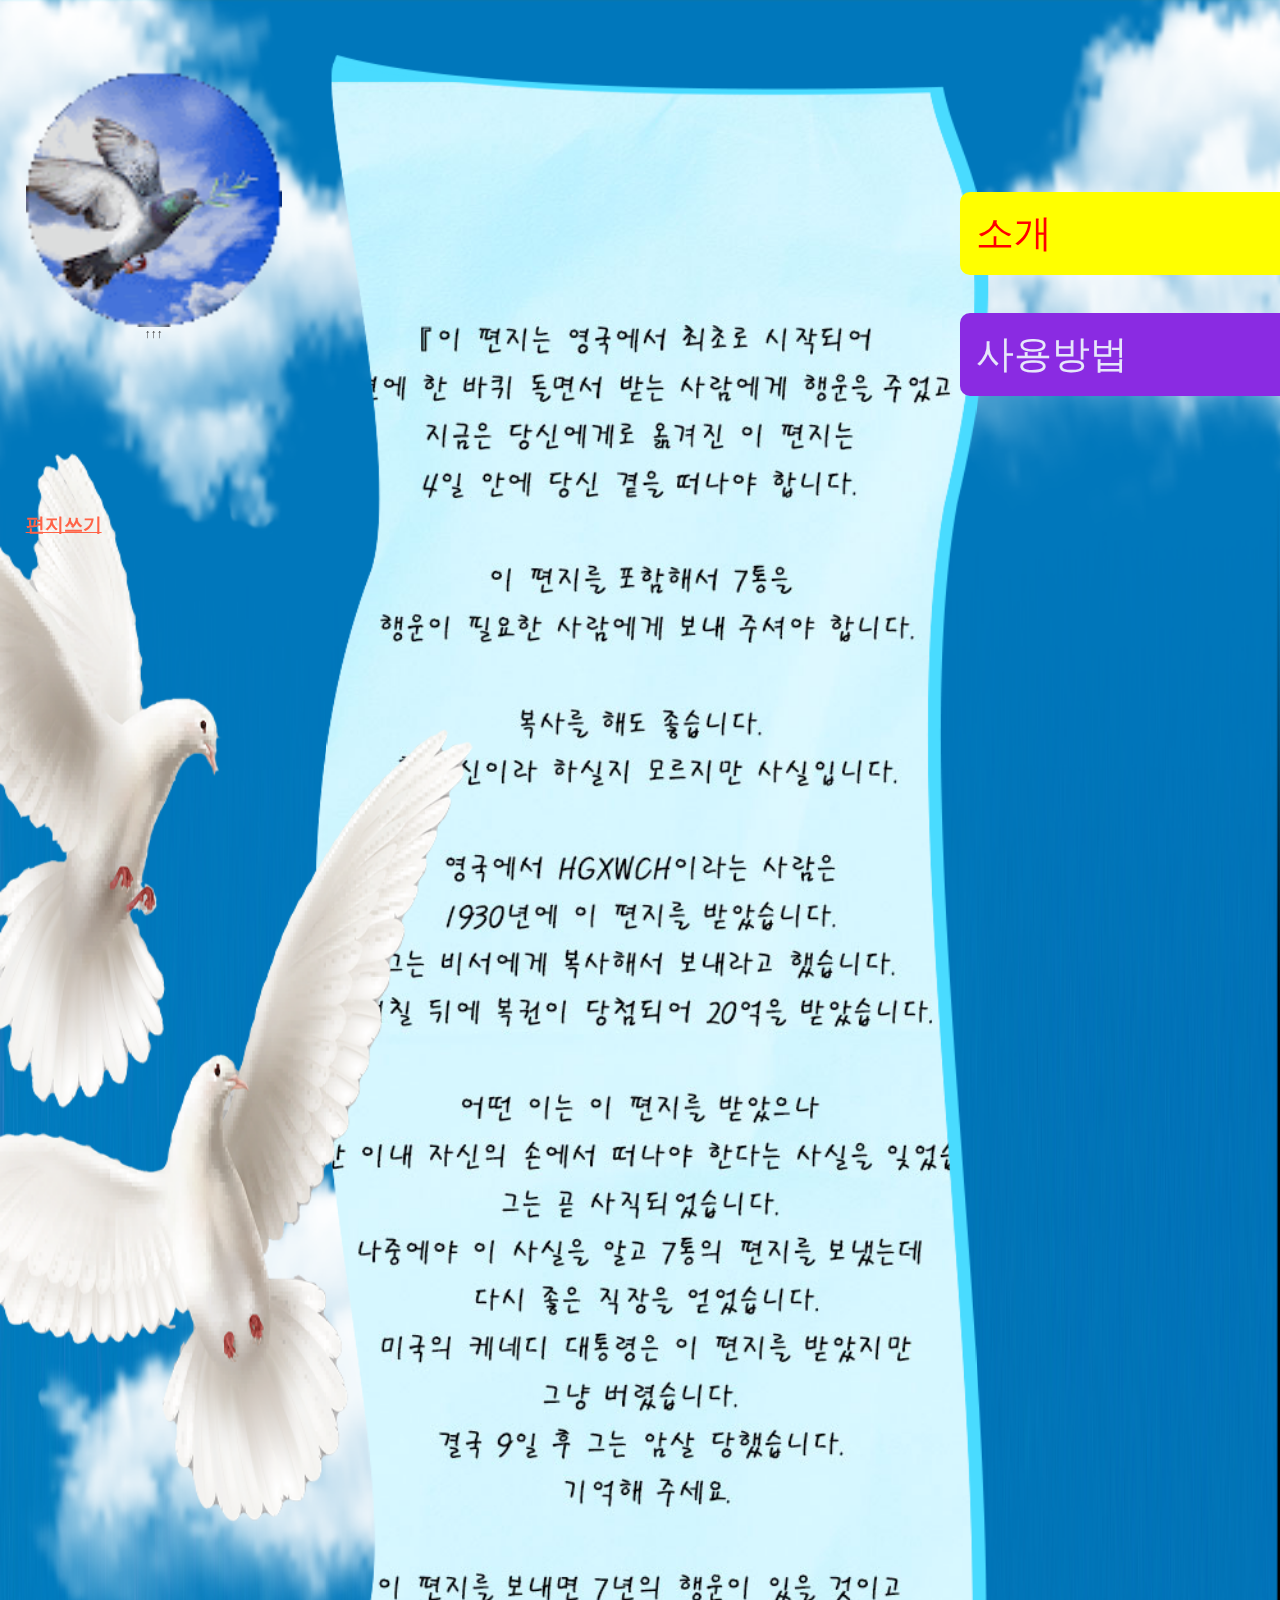
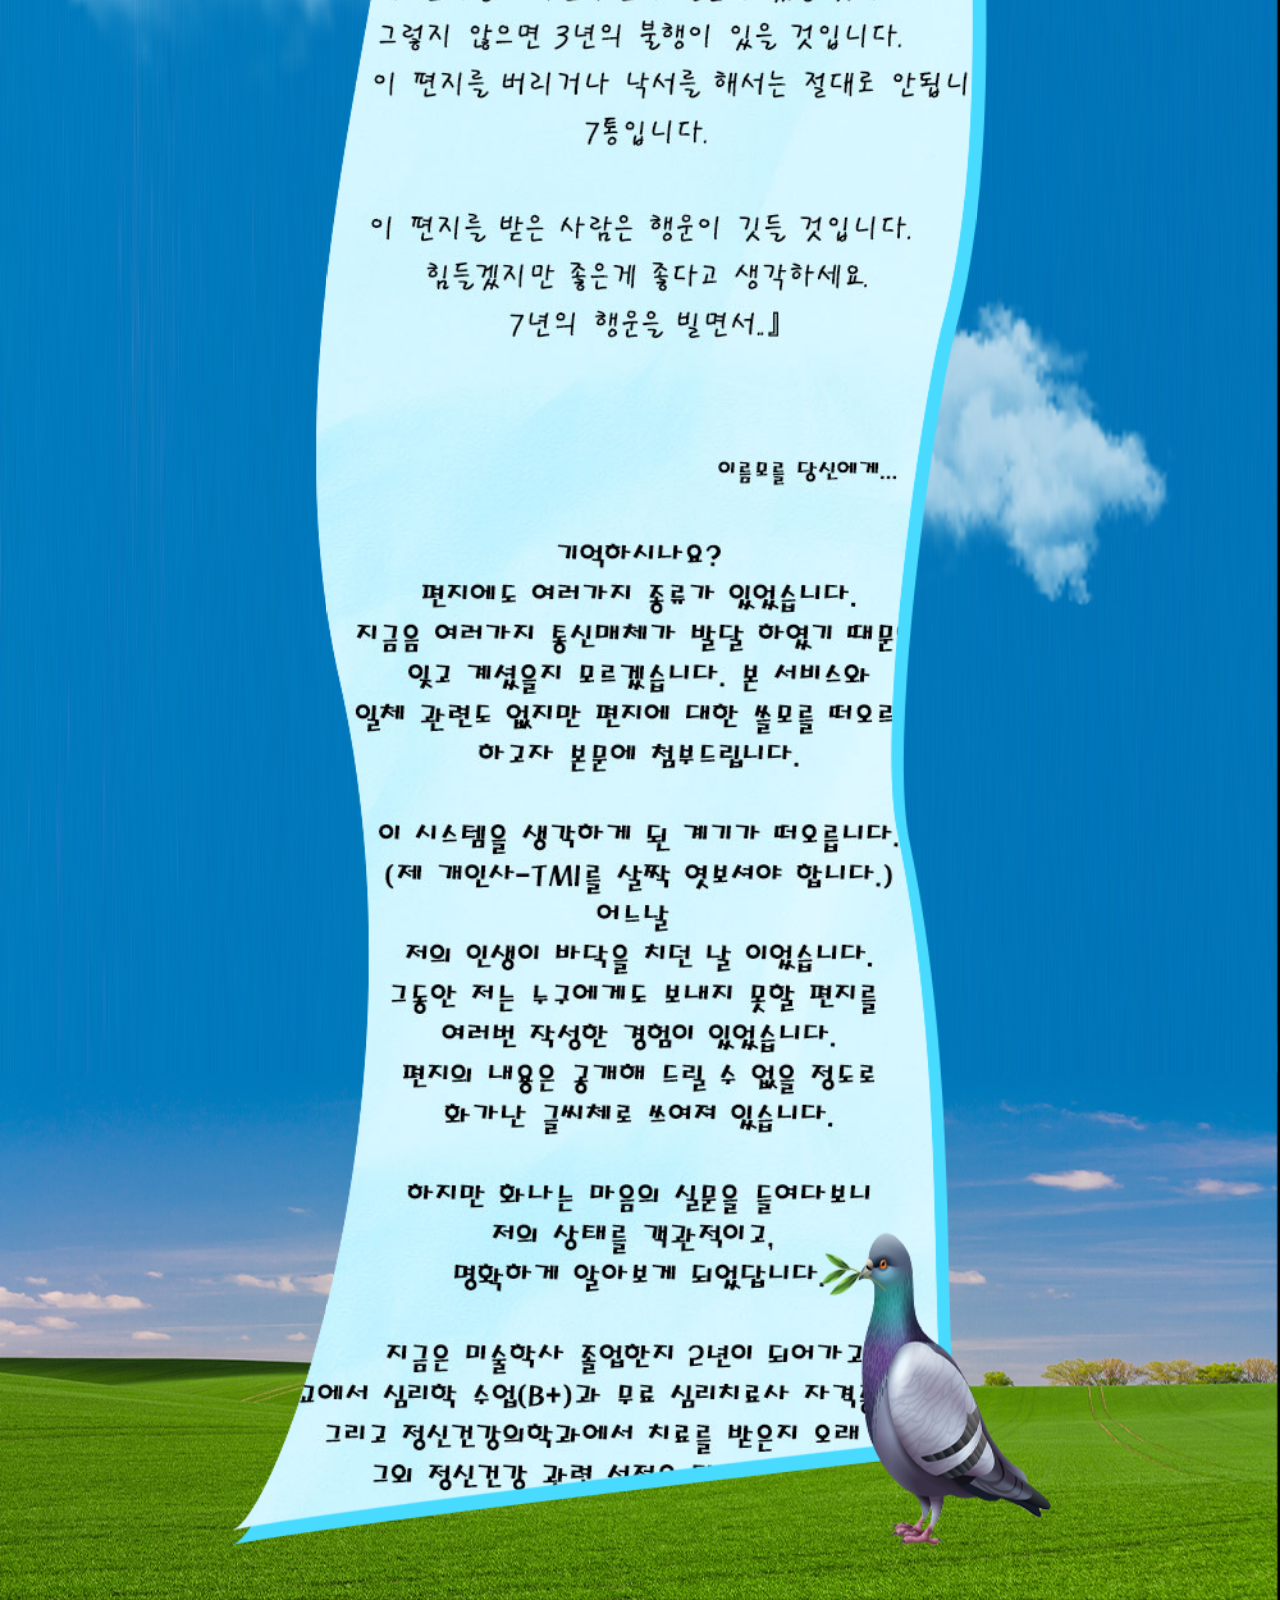
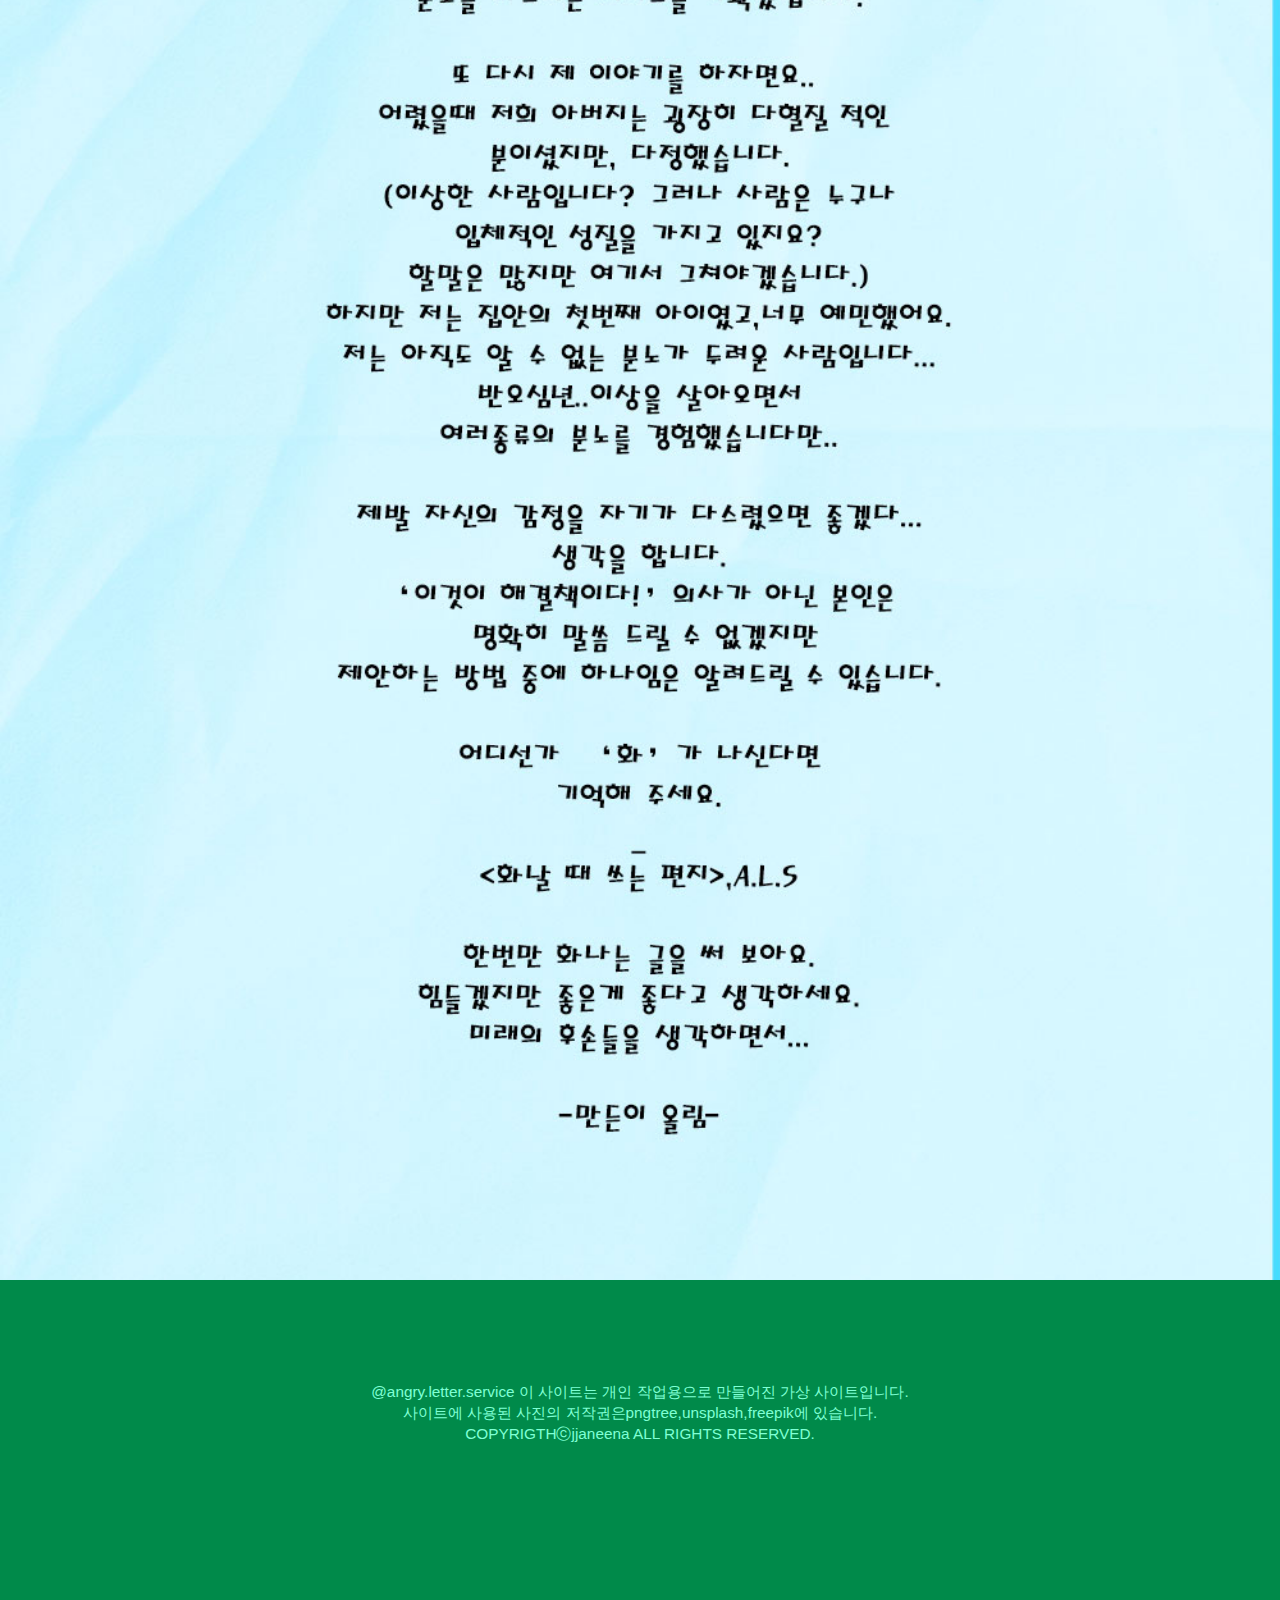
<file: index.html>
<!DOCTYPE html>
<html lang="ko">
    <head>
        <meta charset="UTF-8">
        <meta http-equiv="X-UA-Compatible" content="IE=edge">
        <meta name="viewport" content="width=device-width, initial-scale=1.0">
        <title>angry letter service</title>
        <link rel="stylesheet" href="reset.css">
        <link rel="stylesheet" href="style_mo.css">
        <script src="jquery-3.6.0.min.js"></script>
        <!-- <script src="script.js"></script> -->
            <script>
                $(function(){
 
            $('.send').eq(1).click(function(){
            
            $('.pop img').animate({left:'80%',opacity:0,},'fast').animate({left:0,opacity:1},2000,function(){alert('어디론가 사라짐!')});

            });  
            $('.tit3').click(function(){
                $('#modal').fadeIn();}
                );
                
                
                $('.close').click(function(){
                    $('#modal').fadeOut();
                });
        
            });    
            $('.tab' ).click( function() {
                    $(this).toggleClass( 'on' );
                });
                
            </script>

</head>
<body>
    <div class="blind"><a href="#container">본문내용바로가기</a></div>
    <header id="container"> 
        <h1><a href="#container"><img src="logo.gif" alt="als로고">↑↑↑</a></h1>
        <div>
            <nav>
                <a href="index.html" class="tab on">소개</a>
                <a href="index2.html" class="tab ">사용방법</a>
            </nav>
            <a href="#" class="tit3">편지쓰기</a>
        </div>
    </header>
    <section class="intro con on"><h2 class="blind">소개</h2>
            <div>
                <img src="als_mo2_2.png" alt>
                <div class="bg">
                    <img src="als_mo.jpg" alt>
                </div>
            </div>
        </section>
        <!-- <section id="explain"
            class="explain con"><h2 class="blind">설명서</h2>
            <ul class="ex-con">
                <li>1. 분노하신 상태 그대로 이 사이트를 찾아오세요.<br</li>
                <li>2.<strong>편지쓰기</strong> 버튼을 눌러주세요.</li>
                <li>3.누군가에게 하고 싶은 말을 편지 쓰듯이 써주세요.</li>
                <li>4.편지를 보내세요!</li>
                <li>5.끝났습니다.</li>
                <li><em>*이 사이트에 기록되는 내용은 어느 곳에도 저장되지 않습니다.<br>~다양한 방법으로 자신의 마음을 마주해 보시길 바랍니다~</em></li>                  
            </ul>
            - <div><img src="als_mo3.jpg" alt></div> -->
            <!-- </section> -->
            <section id="modal"><h2 class="blind">편지쓰기</h2>
                <div class="pop">
                    <div class="head">
                        <h3>편지쓰기</h3>
                        <button class="close">X</button>
                    </div>
                    <form>
                        <fieldset>
                            <legend><input tyoe="txet">님에게...</legend>
                            <p><textarea style="resize: none;" id="letter" cols="60" rows="200" placeholder="여기에 작성하세요.*내용은 저장되지 않습니다." ></textarea>
                                <input class="send" type="reset" value="보내기">    
                            </p>
                            <p class="send"><input type="reset" value="보내기">
                            </p>
                        </fieldset>
                    </form>
                    <div>
                        <img src="logo.gif" alt>
                    </div>
                </div>                      
            </section>
            <footer>
                <small>
                    @angry.letter.service 이 사이트는 개인 작업용으로 만들어진 가상 사이트입니다.<br>
                    사이트에 사용된 사진의 저작권은pngtree,unsplash,freepik에 있습니다.<br>
                    COPYRIGTHⓒjjaneena ALL RIGHTS RESERVED.
                </small>
            </footer>
                <script>
               
                    </script>
        </body>
        </html>
</file>
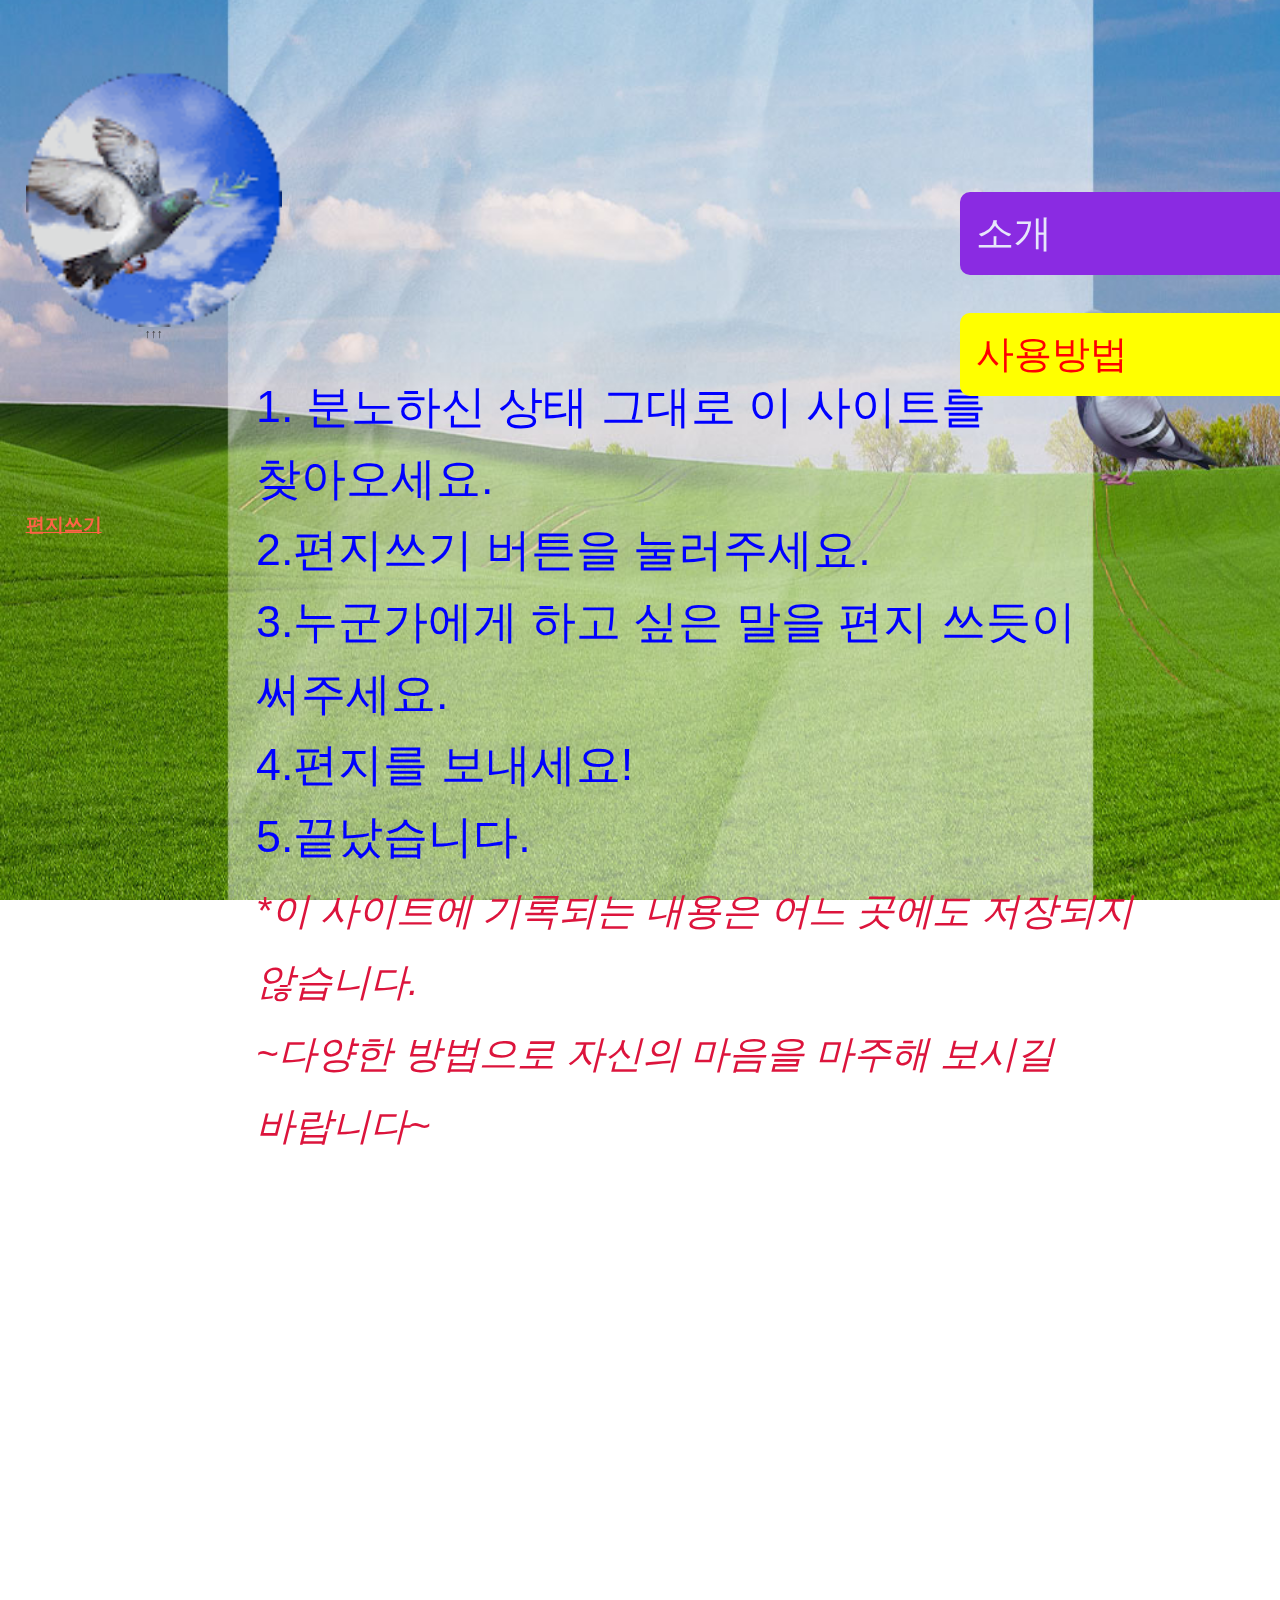
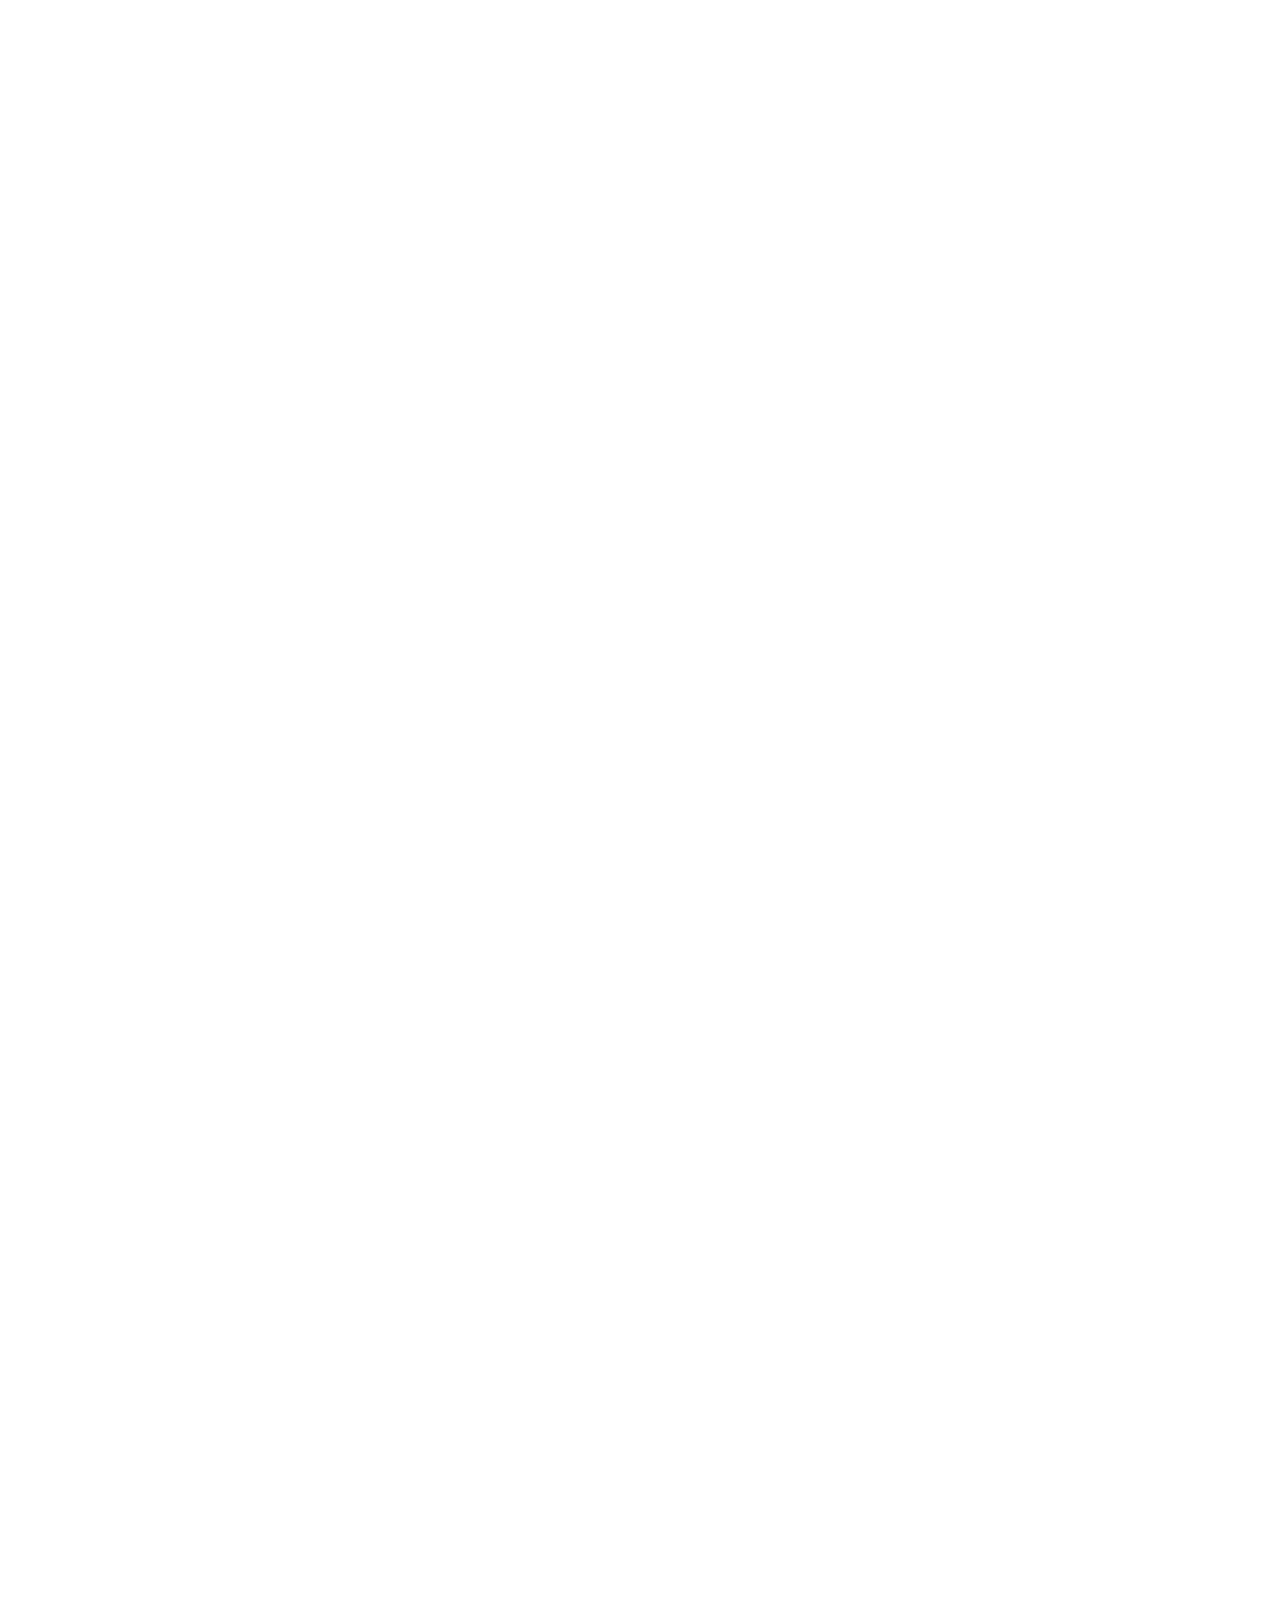
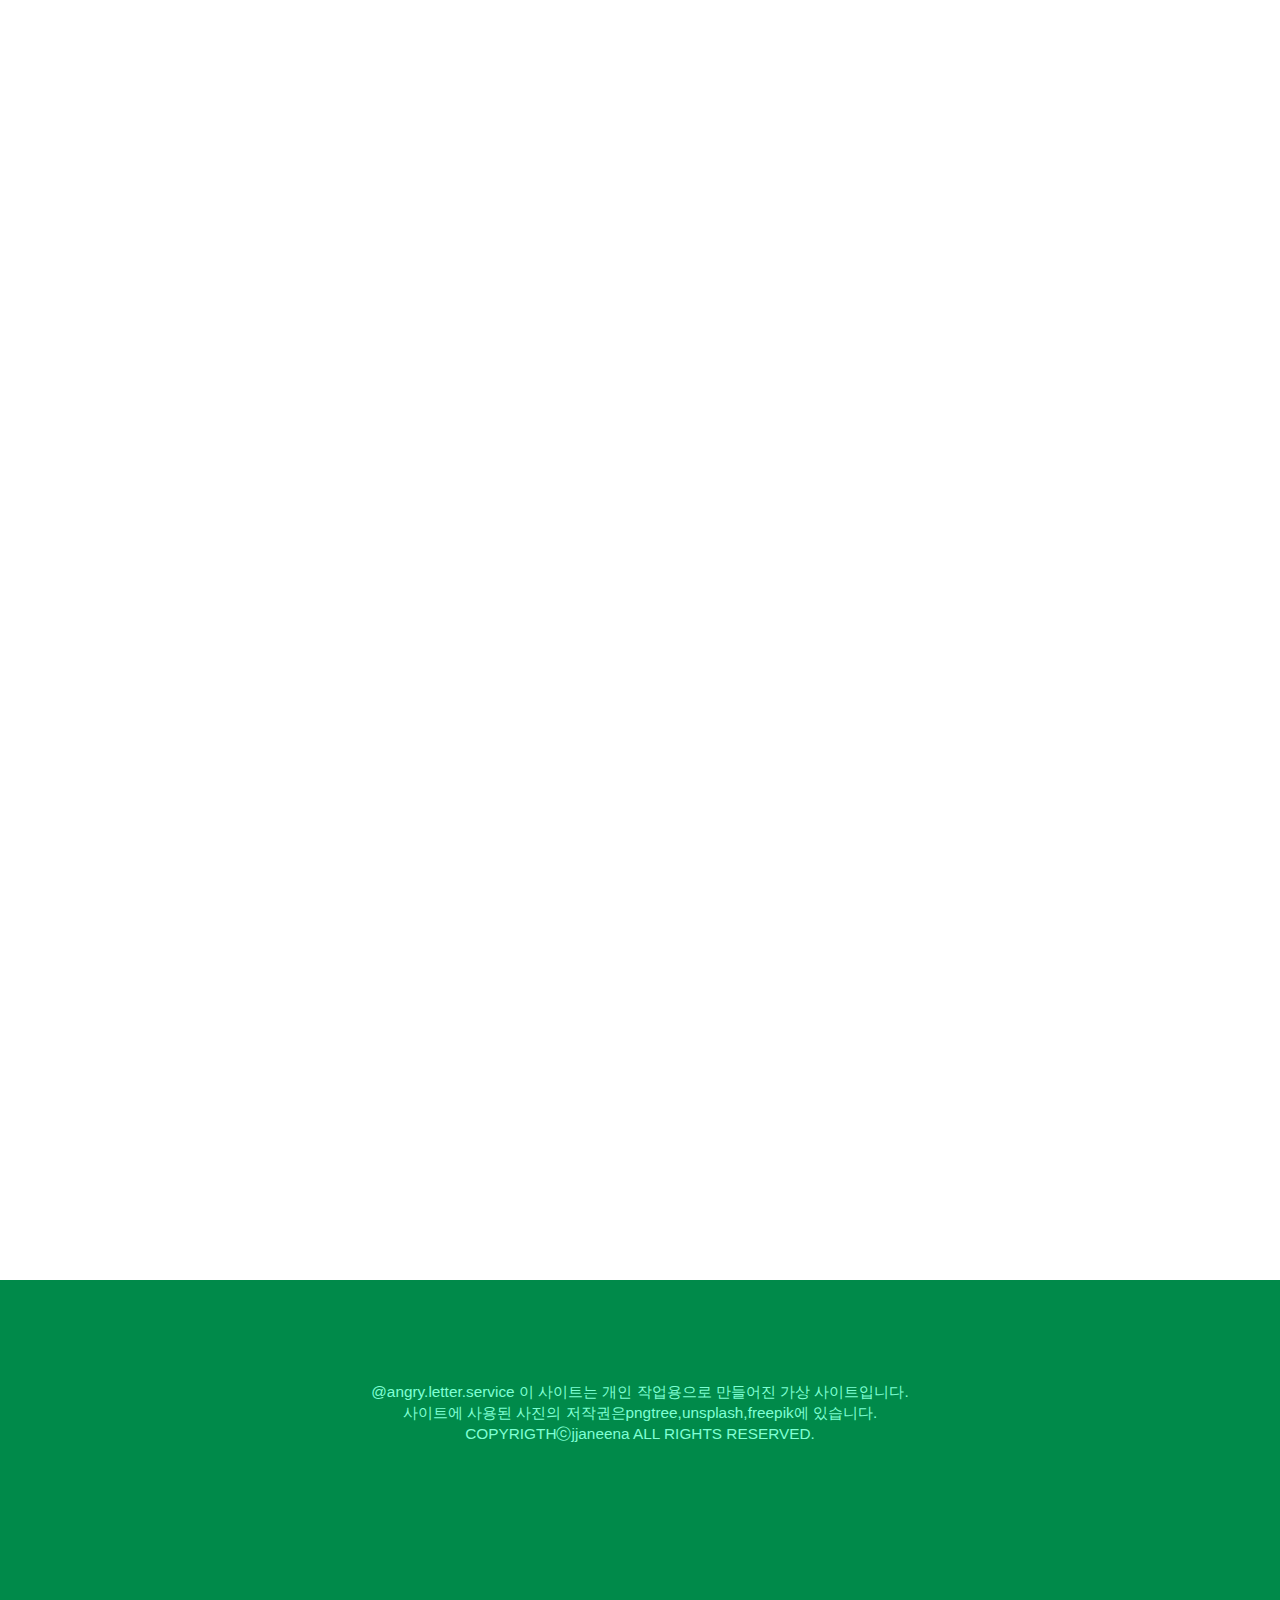
<file: index2.html>
<!DOCTYPE html>
<html lang="ko">
<head>
    <meta charset="UTF-8">
    <meta http-equiv="X-UA-Compatible" content="IE=edge">
    <meta name="viewport" content="width=device-width, initial-scale=1.0">
    <title>angry letter service</title>
    <link rel="stylesheet" href="reset.css">
    <link rel="stylesheet" href="style_mo.css">
     <!-- <script src="script.js"></script> -->
     <script src="jquery-3.6.0.min.js"></script>
    <script>
           $(function(){
 
            $('.send').eq(1).click(function(){
            
            $('.pop img').animate({left:'80%',opacity:0,},'fast').animate({left:0,opacity:1},2000,function(){alert('어디론가 사라짐!')});
            });
            $('.tit3').click(function(){
                $('#modal').fadeIn();
            });
                
                $('.close').click(function(){
                    $('#modal').fadeOut();
                });
        
                $('.tab' ).click( function() {
                    $(this).toggleClass( 'on' );
                });
            });    
 
    </script>
</head>
<body>
    <div class="blind"><a href="#container">본문내용바로가기</a></div>
        <header id="container"> 
            <h1><a href="#container"><img src="logo.gif" alt="als로고">↑↑↑</a></h1>
            <div>
                <nav>
                    <a href="index.html" class="tab ">소개</a>
                    <a href="index2.html" class="tab on">사용방법</a>
                </nav>
                <a href="#" class="tit3">편지쓰기</a>
            </div>
        </header>
      
        <section class="explain con"><h2 class="blind">설명서</h2>
            <ul class="ex-con">
                <li>1. 분노하신 상태 그대로 이 사이트를 찾아오세요.<br</li>
                <li>2.<strong>편지쓰기</strong> 버튼을 눌러주세요.</li>
                <li>3.누군가에게 하고 싶은 말을 편지 쓰듯이 써주세요.</li>
                <li>4.편지를 보내세요!</li>
                <li>5.끝났습니다.</li>
                <li><em>*이 사이트에 기록되는 내용은 어느 곳에도 저장되지 않습니다.<br>~다양한 방법으로 자신의 마음을 마주해 보시길 바랍니다~</em></li>                  
            </ul>
            <!-- <div><img src="als_mo3.jpg" alt></div> -->
        </section>
        <section id="modal"><h2 class="blind">편지쓰기</h2>
            <div class="pop">
                <div class="head">
                    <h3>편지쓰기</h3>
                    <button class="close">X</button>
                </div>
                    <form>
                        <fieldset>
                            <legend><input tyoe="txet">님에게...</legend>
                            <p><textarea style="resize: none;" id="letter" cols="60" rows="200" placeholder="여기에 작성하세요.*내용은 저장되지 않습니다." ></textarea>
                            <input class="send" type="reset" value="보내기">    
                            </p>
                            <p class="send"><input type="reset" value="보내기">
                            </p>
                        </fieldset>
                    </form>
                    <div>
                        <img src="logo.gif" alt>
                    </div>
                </div>                      
        </section>
    <footer>
        <small>
            @angry.letter.service 이 사이트는 개인 작업용으로 만들어진 가상 사이트입니다.<br>
            사이트에 사용된 사진의 저작권은pngtree,unsplash,freepik에 있습니다.<br>
            COPYRIGTHⓒjjaneena ALL RIGHTS RESERVED.
        </small>
    </footer>
    <script>
             
         </script>
</body>
</html>
</file>
<file: style_mo.css>
@charset "utf-8";
input:active { background-color: aqua;}
img{width: 100%;}
a{transition: all 0.4s;}
a:hover {text-decoration: underline;}
.on {display: block;}
body {
    width: 100%;
    position: relative;
}

header { width: 100%; } 
header h1 {width: 20%;padding: 2%; top:5%; text-align: center; font-size: 12px; position: fixed;z-index: 999;}
header div nav {position: absolute; top: 15vw; right: 0; display: flex; flex-direction: column; width: 25%; z-index: 999;}
header div nav a {width: 100%; flex-basis: 30%; margin-bottom: 3vw; font-size: 3vw; color: lavender; background-color: blueviolet; border-radius: 10px 0 0 10px; padding: 5%; box-sizing: border-box;transition: all 0.5s;}

header div >a {position: absolute; left: 2%; top: 40vw; text-decoration: underline; color: tomato; font-weight: 700; z-index: 999;}
 header div nav a:hover {background-color: yellow; color:red;}
 /* header div nav a:visited {color: lavender; background-color: blueviolet;}  */
 header div nav a.on {background-color: yellow; color:red;} 
section { 
    width: 100%; 
    max-height: 1000px;
    position: relative;
    }
section.intro {
    width: 100%;
    height: 100%;
    /* background-image: url(als_mo2_2.png),url(als_mo.jpg);
    background-attachment: fixed, scroll;
    background-position: center;
    background-size: 100%;
    background-repeat: no-repeat; */
   position: absolute;
}
section.intro >div >img{ position: fixed; z-index: 111;}
/* section.intro >div >img >div >img {position: scroll; z-index: 0;} */
section.intro >div .bg {background-image: url(als_mo.jpg);
    background-attachment: scroll;
    background-position: center;
    background-size: 100%;
    background-repeat: no-repeat;
    position: scroll; 
    z-index: 0;
}

section.explain {
    background-image: url(als_mo3.jpg); 
    background-size: 100%;
     background-position: left bottom; 
     background-repeat: no-repeat; 
     height: 100%;
     position: fixed;
     z-index: 10;
    }
section.explain .ex-con {position: absolute;
    font-size:  3.5vw; width: 80%; height: 100%; padding:10% 5%; box-sizing: border-box; color: blue; top: 27%;left: 15vw; text-align: left; line-height: 1.6; word-wrap: break-word; word-break: keep-all;}
    section.explain .ex-con em {
        color: crimson;
        font-size: 3vw;
        word-break: keep-all; 
    }





section#modal {position:fixed; z-index: 99999;background-color:rgba(0, 0, 0, 0.7); width: 100%; height: 100%; top: 0; left: 0;}
section#modal .pop{
    width: 80%;
    background-color: red;
    top: 20vw;
    left: 20%;
    margin-left: -10%;
    position: absolute;
    padding: 5% 2% 10%;
    background-image: url(bg.jpg);
    z-index: 9999999;
}
section#modal .pop .head {
    text-indent: 5%;
    padding: 1% 0;
    display: flex;
    justify-content: space-between;
    align-items: center;
}
section#modal .pop .head h3 {width: 80%;}
section#modal .pop .head button {width: 8vw;}
section#modal .pop form fieldset{ 
    margin: 0 auto;
    width: 80%;
    height: 50vw;
    overflow-x: hidden;
    padding-top: 10px;
    position: relative;
}
section#modal .pop form fieldset legend {line-height: 2; color: yellow;}
section#modal .pop form fieldset legend >input {width: 30%; line-height: 1.5; color: red; background-color: #000;}
section#modal .pop form fieldset textarea {
    width: 100%;
    line-height: 1.5;
    border: 2px solid yellow;
    color: blue;
    font-size: 15px;
    outline-style: none;
    margin-top: 10px;
}
section#modal .pop form fieldset >.send input {
    position: absolute;
    padding: 1%;
    border-radius: 3px;
    border: 1px solid #666;
    cursor: pointer;
    top: -2%;
    right: 0;
}
section#modal .pop:nth-last-child(0) div{
    padding: 10%;
    box-sizing: border-box;
    width: 80%;
}
section#modal .pop div img {
    width: 20%;
    position: relative;
    top: 5vw;
    margin-left: 2vw;
} 
section.intro {display: block;}
/* section.explain  {display: none;} */
section#modal {display: none; z-index: 99999;} 



footer {
    position: relative;
    bottom: -350vw;
    z-index: 11;
     width: 100%;
     height: 25vw;
     background-color: rgb(0, 138, 74);color: aquamarine; text-align: center; padding: 8% 0 5%; box-sizing: border-box; font-size: 1.2vw;}
footer nav ul { width: 50%; text-align: center;
margin: 0 auto; }
footer small {font-size: 1.2vw;}
</file>
